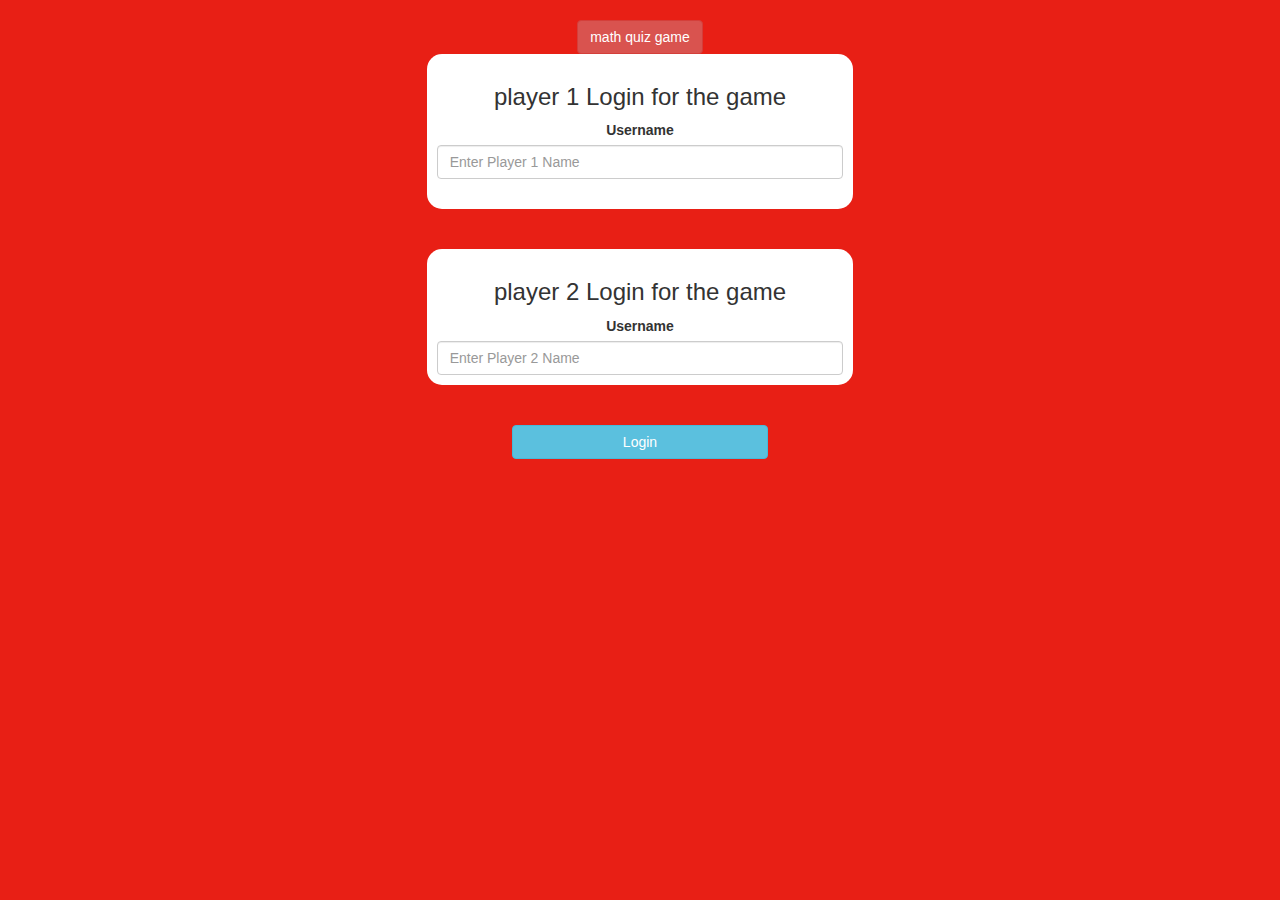
<file: index.html>
<!DOCTYPE html>
<html>
<head>
	<title>Math Quiz game</title>

<meta name="viewport" content="width=device-width, initial-scale=1">
<link rel="stylesheet" href="https://maxcdn.bootstrapcdn.com/bootstrap/3.4.0/css/bootstrap.min.css">
<script src="https://ajax.googleapis.com/ajax/libs/jquery/3.4.1/jquery.min.js"></script>
<script src="https://maxcdn.bootstrapcdn.com/bootstrap/3.4.0/js/bootstrap.min.js"></script>

<link rel="stylesheet" type="text/css" href="style.css">

<script src="main.js"></script>
</head>
<body>
<center>
	<h1 class="btn btn-danger" >math quiz game</h1>

	<div class="col-lg-4 col-sm-8 col-xs-11 login_div1">
		<h3>player 1 Login for the game</h3>
		<label>Username</label>
		<input id="player1_name_input" class="form-control" placeholder="Enter Player 1 Name" type="text">
 <br>
	</div>
	<br>
	<br>
	<div class="col-lg-4 col-sm-8 col-xs-11 login_div2">
		<h3>player 2 Login for the game</h3>
		<label>Username</label>
		<input id="player2_name_input" class="form-control" placeholder="Enter Player 2 Name" type="text">
	</div>
	<br>
	<br>
	<button style="width:20%" class="btn btn-info"class="btn btn-link" onclick="add_user()">Login</button>
</center>
</body>
</html>
</file>
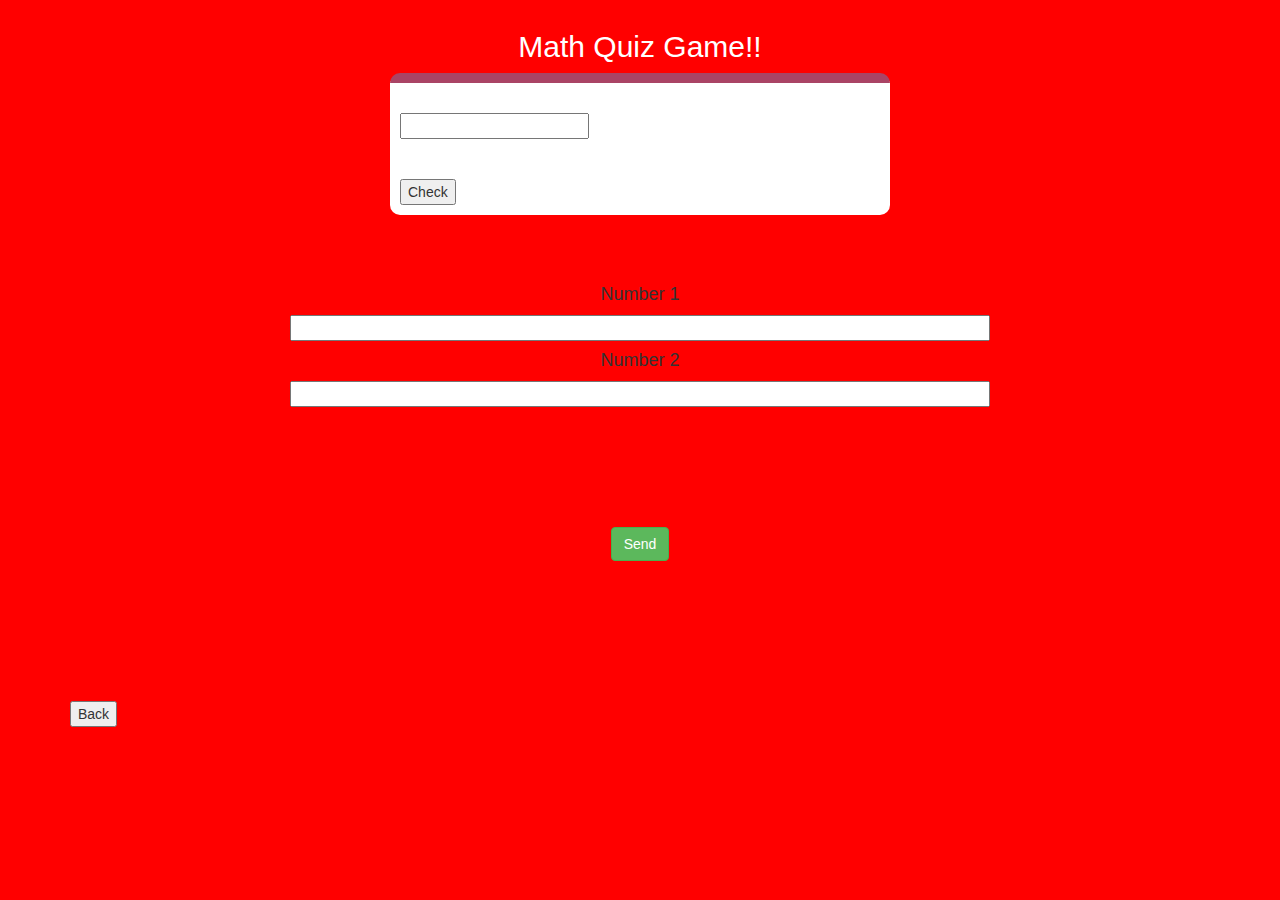
<file: quiz_game_page.html>
<!DOCTYPE html>
<html>
<head>
	<title>Math Quiz game</title>

<meta name="viewport" content="width=device-width, initial-scale=1">
<link rel="stylesheet" href="https://maxcdn.bootstrapcdn.com/bootstrap/3.4.0/css/bootstrap.min.css">
<script src="https://ajax.googleapis.com/ajax/libs/jquery/3.4.1/jquery.min.js"></script>
<script src="https://maxcdn.bootstrapcdn.com/bootstrap/3.4.0/js/bootstrap.min.js"></script>

<link rel="stylesheet" type="text/css" href="quiz_game.css">

<script src="quiz_game_page.js"></script>
</head>

<body>

<h4 id="player1_name"></h4> <span id=player1_score></span>
<h4 id="player2_name"></h4> <span id=player2_score></span>

<div class="container">
<center>
<h2 style="color:white;">Math Quiz Game!!</h2>
<div id="output">
	<h2 id="question"></h2>
	<input>
	<div></div>
	<br>
	<br>
	<button>Check</button>
</div>
<br>
<br>
<br>

<h4>Number 1</h4>
<input id="input_question1">
<h4>Number 2</h4>
<input id="input_question2">
<div></div>
<br>
<br>
<br>
<br>
<br>
<br>
<button id="send_button" class="btn btn-success" >Send</button>
</center>
<br>
<br>
<br>
<br>
<br>
<br>
<br>
<button id="back_button" onclick="back()">Back</button>
</div>
</body>
</file>
<file: style.css>
body
{
	background-color: #e81f15;
}

	.login_div1 , .login_div2
	{
		background: white;
		padding: 10px;
		float: none;
		border-radius: 15px;
	}


#player1_name , #player2_name
{
	display: inline-block;
	margin-left: 20px;
}
#word
{
	width: 60%;
}
#word_display
{
	letter-spacing: 5px;
}
</file>
<file: quiz_game.css>
body{
    background-color: red;
}
#output
{
    width:500px;
background: white;
border-radius: 10px;
border-top: 10px solid #AA4465;
padding: 10px;
float: none;
text-align: left;
}
#input_question1{
    width:700px;

}
#input_question2{
    width:700px;

}
</file>
